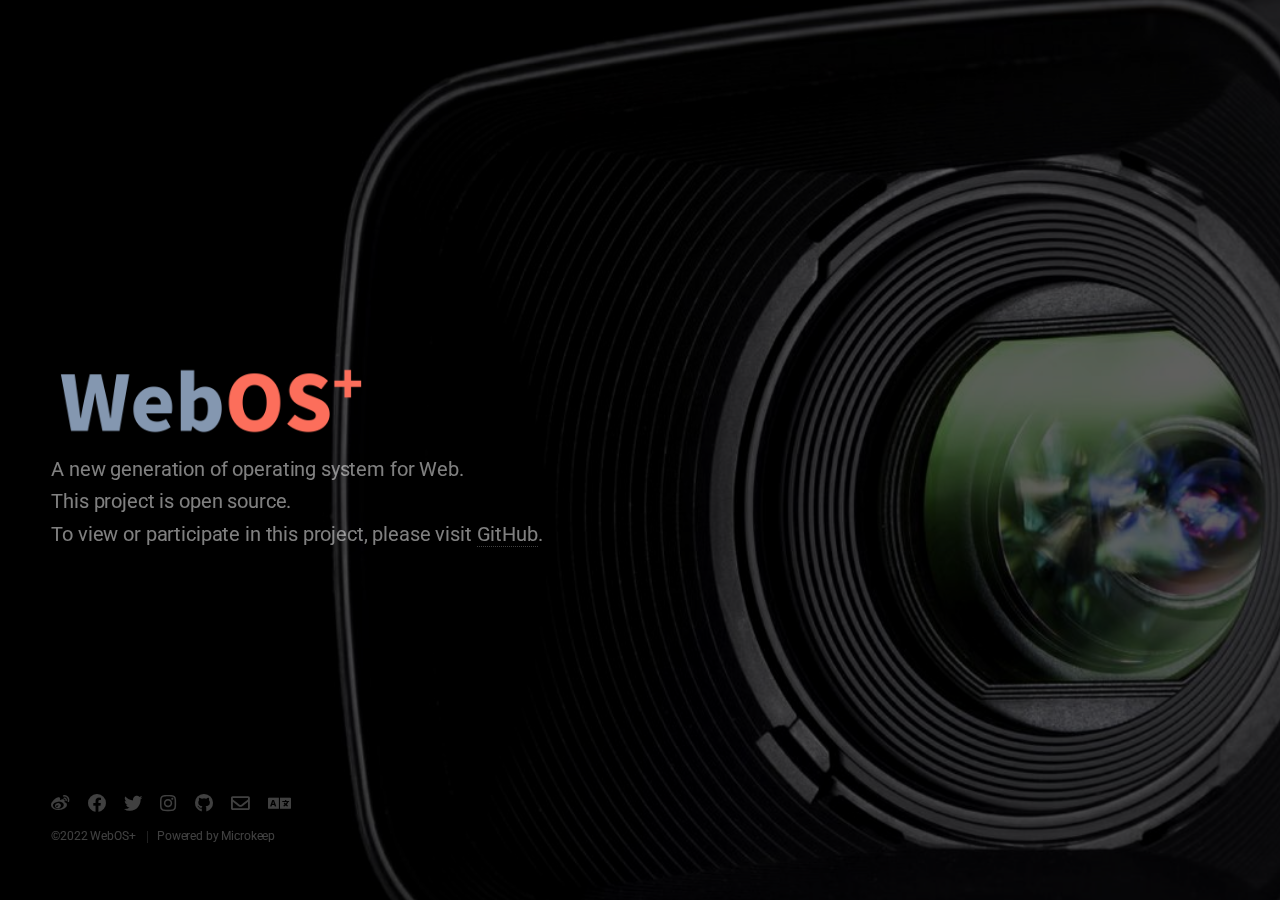
<file: en-us/index.html>
<!DOCTYPE HTML>
<!--
	Eventually by HTML5 UP
	html5up.net | @ajlkn
	Free for personal and commercial use under the CCA 3.0 license (html5up.net/license)
-->
<html>
	<head>
		<title>WebOS+</title>
		<meta charset="utf-8" />
		<meta name="viewport" content="width=device-width, initial-scale=1, user-scalable=no" />
		<link rel="stylesheet" href="../assets/css/main.css" />
		<link rel="icon" href="../images/logo-square.svg" type="image/x-icon"/>
		<link rel="shortcut icon" href="../images/logo-square.svg" type="image/x-icon"/>
	</head>
	<body class="is-preload">

		<!-- Header -->
			<header id="header">
				<!-- <h1>WebOS+</h1> -->
				<img src="../images/logo-landscape.png"></img>
				<p>A new generation of operating system for Web. <br>
				This project is open source. <br>
				To view or participate in this project, please visit <a href="https://github.com/Microkeep/webos.plus">GitHub</a>.</p>
			</header>

		<!-- Signup Form -->
			<!-- <form id="signup-form" method="post" action="#">
				<input type="email" name="email" id="email" placeholder="Email Address" />
				<input type="submit" value="Sign Up" />
			</form> -->

		<!-- Footer -->
			<footer id="footer">
				<ul class="icons">
					<li><a href="https://weibo.com/" class="icon brands fa-weibo"><span class="label">Weibo</span></a></li>
					<!-- <li><a href="https://zhihu.com/" class="icon brands fa-zhihu"><span class="label">Zhihu</span></a></li> -->
					<li><a href="https://facebook.com/" class="icon brands fa-facebook"><span class="label">Facebook</span></a></li>
					<li><a href="https://fwitter.com/" class="icon brands fa-twitter"><span class="label">Twitter</span></a></li>
					<li><a href="https://instagram.com/" class="icon brands fa-instagram"><span class="label">Instagram</span></a></li>
					<li><a href="https://github.com/webos-plus" class="icon brands fa-github"><span class="label">GitHub</span></a></li>
					<li><a href="mailto:taoxu.wei@outlook.com" class="icon fa-envelope"><span class="label">Email</span></a></li>
					<li><a href="/zh-cn/" class="icon solid fa-language"><span class="label">Language</span></a></li>
				</ul>
				<ul class="copyright">
					<li>&copy;2022 WebOS+</li>
					<li>Powered by Microkeep</li>
				</ul>
			</footer>

		<!-- Scripts -->
			<script src="../assets/js/main.js"></script>

	</body>
</html>
</file>
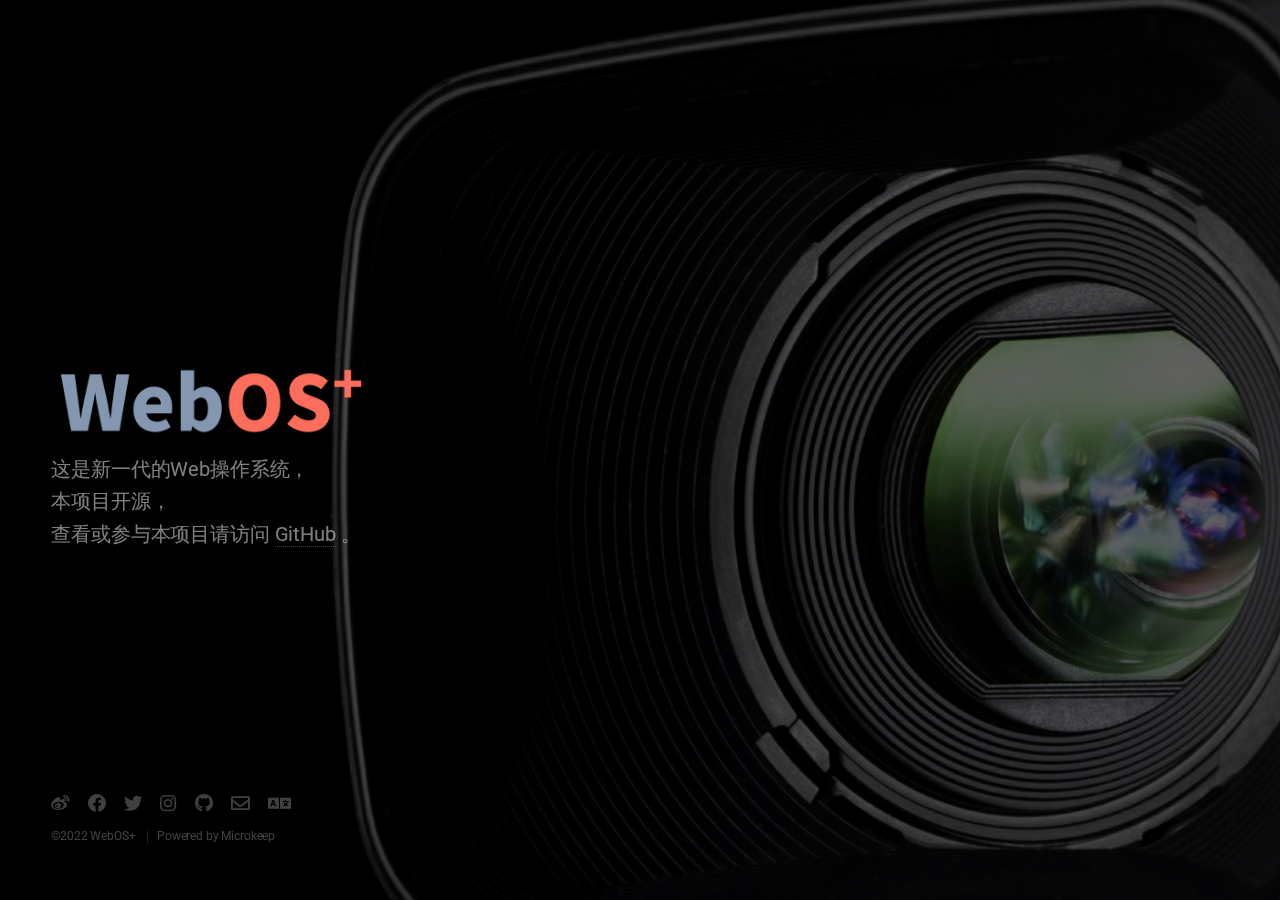
<file: zh-cn/index.html>
<!DOCTYPE HTML>
<!--
	Eventually by HTML5 UP
	html5up.net | @ajlkn
	Free for personal and commercial use under the CCA 3.0 license (html5up.net/license)
-->
<html>
	<head>
		<title>WebOS+</title>
		<meta charset="utf-8" />
		<meta name="viewport" content="width=device-width, initial-scale=1, user-scalable=no" />
		<link rel="stylesheet" href="../assets/css/main.css" />
		<link rel="icon" href="../images/logo-square.ico" type="image/x-icon"/>
		<link rel="shortcut icon" href="../images/logo-square.ico" type="image/x-icon"/>
	</head>
	<body class="is-preload">

		<!-- Header -->
			<header id="header">
				<!-- <h1>WebOS+</h1> -->
				<img src="../images/logo-landscape.png"></img>
				<p>这是新一代的Web操作系统，<br>
				本项目开源，<br>查看或参与本项目请访问 <a href="https://github.com/Microkeep/webos.plus">GitHub</a> 。</p>
			</header>

		<!-- Signup Form -->
			<!-- <form id="signup-form" method="post" action="#">
				<input type="email" name="email" id="email" placeholder="Email Address" />
				<input type="submit" value="Sign Up" />
			</form> -->

		<!-- Footer -->
			<footer id="footer">
				<ul class="icons">
					<li><a href="https://weibo.com/" class="icon brands fa-weibo"><span class="label">微博</span></a></li>
					<!-- <li><a href="https://zhihu.com/" class="icon brands fa-zhihu"><span class="label">知乎</span></a></li> -->
					<li><a href="https://facebook.com/" class="icon brands fa-facebook"><span class="label">Facebook</span></a></li>
					<li><a href="https://fwitter.com/" class="icon brands fa-twitter"><span class="label">Twitter</span></a></li>
					<li><a href="https://instagram.com/" class="icon brands fa-instagram"><span class="label">Instagram</span></a></li>
					<li><a href="https://github.com/webos-plus" class="icon brands fa-github"><span class="label">GitHub</span></a></li>
					<li><a href="mailto:taoxu.wei@outlook.com" class="icon fa-envelope"><span class="label">邮件</span></a></li>
					<li><a href="/en-us/" class="icon solid fa-language"><span class="label">语言</span></a></li>
				</ul>
				<ul class="copyright">
					<li>&copy;2022 WebOS+</li>
					<li>Powered by Microkeep</li>
				</ul>
			</footer>

		<!-- Scripts -->
			<script src="../assets/js/main.js"></script>

	</body>
</html>
</file>
<file: assets/css/main.css>
@import url(fontawesome-all.min.css);
@import url("https://fonts.googleapis.com/css?family=Roboto:400,700");

/*
	Eventually by HTML5 UP
	html5up.net | @ajlkn
	Free for personal and commercial use under the CCA 3.0 license (html5up.net/license)
*/
html,
body,
div,
span,
applet,
object,
iframe,
h1,
h2,
h3,
h4,
h5,
h6,
p,
blockquote,
pre,
a,
abbr,
acronym,
address,
big,
cite,
code,
del,
dfn,
em,
img,
ins,
kbd,
q,
s,
samp,
small,
strike,
strong,
sub,
sup,
tt,
var,
b,
u,
i,
center,
dl,
dt,
dd,
ol,
ul,
li,
fieldset,
form,
label,
legend,
table,
caption,
tbody,
tfoot,
thead,
tr,
th,
td,
article,
aside,
canvas,
details,
embed,
figure,
figcaption,
footer,
header,
hgroup,
menu,
nav,
output,
ruby,
section,
summary,
time,
mark,
audio,
video {
  margin: 0;
  padding: 0;
  border: 0;
  font-size: 100%;
  font: inherit;
  vertical-align: baseline;
}

article,
aside,
details,
figcaption,
figure,
footer,
header,
hgroup,
menu,
nav,
section {
  display: block;
}

body {
  line-height: 1;
}

ol,
ul {
  list-style: none;
}

blockquote,
q {
  quotes: none;
}

blockquote:before,
blockquote:after,
q:before,
q:after {
  content: '';
  content: none;
}

table {
  border-collapse: collapse;
  border-spacing: 0;
}

body {
  -webkit-text-size-adjust: none;
}

mark {
  background-color: transparent;
  color: inherit;
}

input::-moz-focus-inner {
  border: 0;
  padding: 0;
}

input,
select,
textarea {
  -moz-appearance: none;
  -webkit-appearance: none;
  -ms-appearance: none;
  appearance: none;
}

/* Basic */
@-ms-viewport {
  width: device-width;
}

body {
  -ms-overflow-style: scrollbar;
}

@media screen and (max-width: 480px) {

  html,
  body {
    min-width: 320px;
  }
}

html {
  box-sizing: border-box;
}

*,
*:before,
*:after {
  box-sizing: inherit;
}

html,
body {
  height: 100%;
  overflow-x: hidden;
  width: 100%;
}

@media screen and (max-height: 640px) {

  html,
  body {
    height: auto;
    min-height: 100%;
  }
}

body {
  display: -moz-flex;
  display: -webkit-flex;
  display: -ms-flex;
  display: flex;
  -moz-flex-direction: column;
  -webkit-flex-direction: column;
  -ms-flex-direction: column;
  flex-direction: column;
  -moz-justify-content: center;
  -webkit-justify-content: center;
  -ms-justify-content: center;
  justify-content: center;
  background-color: #000;
  padding: 6em 4em 4em 4em;
}

body.is-preload *,
body.is-preload *:before,
body.is-preload *:after {
  -moz-animation: none !important;
  -webkit-animation: none !important;
  -ms-animation: none !important;
  animation: none !important;
  -moz-transition: none !important;
  -webkit-transition: none !important;
  -ms-transition: none !important;
  transition: none !important;
}

body>* {
  position: relative;
  z-index: 2;
}

@media screen and (max-width: 1680px) {
  body {
    padding: 6em 3.5em 3.5em 3.5em;
  }
}

@media screen and (max-width: 736px) {
  body {
    padding: 5em 2em 2em 2em;
  }
}

@media screen and (max-width: 360px) {
  body {
    padding: 5em 1.25em 1.25em 1.25em;
  }
}

/* BG */
#bg {
  -moz-transition: opacity 2s ease-in-out;
  -webkit-transition: opacity 2s ease-in-out;
  -ms-transition: opacity 2s ease-in-out;
  transition: opacity 2s ease-in-out;
  height: 100%;
  left: 0;
  opacity: 0.375;
  position: fixed;
  top: 0;
  width: 100%;
  z-index: 1;
}

#bg div {
  -moz-transition: opacity 3s ease;
  -webkit-transition: opacity 3s ease;
  -ms-transition: opacity 3s ease;
  transition: opacity 3s ease;
  background-size: cover;
  height: 100%;
  left: 0;
  opacity: 0;
  position: absolute;
  top: 0;
  visibility: hidden;
  width: 150%;
}

#bg div.visible {
  -moz-animation: bg 45s linear infinite;
  -webkit-animation: bg 45s linear infinite;
  -ms-animation: bg 45s linear infinite;
  animation: bg 45s linear infinite;
  opacity: 1;
  visibility: visible;
  z-index: 1;
}

#bg div.visible.top {
  z-index: 2;
}

@media screen and (max-width: 1280px) {
  #bg div.visible {
    -moz-animation: bg 29.25s linear infinite;
    -webkit-animation: bg 29.25s linear infinite;
    -ms-animation: bg 29.25s linear infinite;
    animation: bg 29.25s linear infinite;
  }
}

@media screen and (max-width: 736px) {
  #bg div.visible {
    -moz-animation: bg 18s linear infinite;
    -webkit-animation: bg 18s linear infinite;
    -ms-animation: bg 18s linear infinite;
    animation: bg 18s linear infinite;
  }
}

#bg div:only-child {
  -moz-animation-direction: alternate !important;
  -webkit-animation-direction: alternate !important;
  -ms-animation-direction: alternate !important;
  animation-direction: alternate !important;
}

body.is-preload #bg {
  opacity: 0;
}

@-moz-keyframes bg {
  0% {
    -moz-transform: translateX(0);
    -webkit-transform: translateX(0);
    -ms-transform: translateX(0);
    transform: translateX(0);
  }

  100% {
    -moz-transform: translateX(-25%);
    -webkit-transform: translateX(-25%);
    -ms-transform: translateX(-25%);
    transform: translateX(-25%);
  }
}

@-webkit-keyframes bg {
  0% {
    -moz-transform: translateX(0);
    -webkit-transform: translateX(0);
    -ms-transform: translateX(0);
    transform: translateX(0);
  }

  100% {
    -moz-transform: translateX(-25%);
    -webkit-transform: translateX(-25%);
    -ms-transform: translateX(-25%);
    transform: translateX(-25%);
  }
}

@-ms-keyframes bg {
  0% {
    -moz-transform: translateX(0);
    -webkit-transform: translateX(0);
    -ms-transform: translateX(0);
    transform: translateX(0);
  }

  100% {
    -moz-transform: translateX(-25%);
    -webkit-transform: translateX(-25%);
    -ms-transform: translateX(-25%);
    transform: translateX(-25%);
  }
}

@keyframes bg {
  0% {
    -moz-transform: translateX(0);
    -webkit-transform: translateX(0);
    -ms-transform: translateX(0);
    transform: translateX(0);
  }

  100% {
    -moz-transform: translateX(-25%);
    -webkit-transform: translateX(-25%);
    -ms-transform: translateX(-25%);
    transform: translateX(-25%);
  }
}

/* Type */
body,
input,
select,
textarea {
  color: rgba(255, 255, 255, 0.75);
  font-family: "Roboto", sans-serif;
  font-size: 16pt;
  font-weight: 400;
  letter-spacing: -0.01em;
  line-height: 1.65em;
}

@media screen and (max-width: 1680px) {

  body,
  input,
  select,
  textarea {
    font-size: 12pt;
  }
}

@media screen and (max-width: 1280px) {

  body,
  input,
  select,
  textarea {
    font-size: 11pt;
  }
}

@media screen and (max-width: 980px) {

  body,
  input,
  select,
  textarea {
    font-size: 12pt;
  }
}

@media screen and (max-width: 736px) {

  body,
  input,
  select,
  textarea {
    font-size: 12pt;
  }
}

@media screen and (max-width: 480px) {

  body,
  input,
  select,
  textarea {
    font-size: 12pt;
  }
}

a {
  -moz-transition: border-bottom-color 0.2s ease, color 0.2s ease;
  -webkit-transition: border-bottom-color 0.2s ease, color 0.2s ease;
  -ms-transition: border-bottom-color 0.2s ease, color 0.2s ease;
  transition: border-bottom-color 0.2s ease, color 0.2s ease;
  border-bottom: dotted 1px rgba(255, 255, 255, 0.25);
  color: #FC6E5B;
  text-decoration: none;
}

a:hover {
  border-bottom-color: transparent;
  color: #FC6E5B !important;
  text-decoration: none;
}

strong,
b {
  color: #fff;
  font-weight: 700;
}

em,
i {
  font-style: italic;
}

p {
  margin: 0 0 2em 0;
}

h1,
h2,
h3,
h4,
h5,
h6 {
  color: #fff;
  font-weight: 700;
  line-height: 1em;
  margin: 0 0 1em 0;
}

h1 a,
h2 a,
h3 a,
h4 a,
h5 a,
h6 a {
  color: inherit;
  text-decoration: none;
}

h1 {
  font-size: 2.5em;
  line-height: 1.25em;
}

h2 {
  font-size: 1.75em;
  line-height: 1.5em;
}

h3 {
  font-size: 1.35em;
  line-height: 1.5em;
}

h4 {
  font-size: 1.1em;
  line-height: 1.5em;
}

h5 {
  font-size: 0.9em;
  line-height: 1.5em;
}

h6 {
  font-size: 0.7em;
  line-height: 1.5em;
}

sub {
  font-size: 0.8em;
  position: relative;
  top: 0.5em;
}

sup {
  font-size: 0.8em;
  position: relative;
  top: -0.5em;
}

blockquote {
  border-left: solid 8px rgba(255, 255, 255, 0.35);
  font-style: italic;
  margin: 0 0 2em 0;
  padding: 0.5em 0 0.5em 2em;
}

code {
  background: rgba(255, 255, 255, 0.125);
  border-radius: 6px;
  border: solid 2px rgba(255, 255, 255, 0.35);
  font-family: "Courier New", monospace;
  font-size: 0.9em;
  margin: 0 0.25em;
  padding: 0.25em 0.65em;
}

pre {
  -webkit-overflow-scrolling: touch;
  font-family: "Courier New", monospace;
  font-size: 0.9em;
  margin: 0 0 2em 0;
}

pre code {
  display: block;
  line-height: 1.75em;
  padding: 1em 1.5em;
  overflow-x: auto;
}

hr {
  border: 0;
  border-bottom: solid 2px rgba(255, 255, 255, 0.35);
  margin: 2em 0;
}

hr.major {
  margin: 3em 0;
}

/* Section/Article */
section.special,
article.special {
  text-align: center;
}

header p {
  color: rgba(255, 255, 255, 0.5);
  position: relative;
  margin: 0 0 1.5em 0;
}

header h2+p {
  font-size: 1.25em;
  margin-top: -1em;
  line-height: 1.5em;
}

header h3+p {
  font-size: 1.1em;
  margin-top: -0.8em;
  line-height: 1.5em;
}

header h4+p,
header h5+p,
header h6+p {
  font-size: 0.9em;
  margin-top: -0.6em;
  line-height: 1.5em;
}

@media screen and (max-width: 980px) {
  header br {
    display: none;
  }
}

@media screen and (max-width: 736px) {
  header br {
    display: inline;
  }
}

@media screen and (max-width: 480px) {
  header br {
    display: none;
  }
}

/* Icon */
.icon {
  text-decoration: none;
  border-bottom: none;
  position: relative;
}

.icon:before {
  -moz-osx-font-smoothing: grayscale;
  -webkit-font-smoothing: antialiased;
  display: inline-block;
  font-style: normal;
  font-variant: normal;
  text-rendering: auto;
  line-height: 1;
  text-transform: none !important;
  font-family: 'Font Awesome 5 Free';
  font-weight: 400;
}

.icon>.label {
  display: none;
}

.icon:before {
  line-height: inherit;
}

.icon.solid:before {
  font-weight: 900;
}

.icon.brands:before {
  font-family: 'Font Awesome 5 Brands';
}

/* List */
ol {
  list-style: decimal;
  margin: 0 0 2em 0;
  padding-left: 1.25em;
}

ol li {
  padding-left: 0.25em;
}

ul {
  list-style: disc;
  margin: 0 0 2em 0;
  padding-left: 1em;
}

ul li {
  padding-left: 0.5em;
}

/* Icons */
ul.icons {
  cursor: default;
  list-style: none;
  padding-left: 0;
}

ul.icons li {
  display: inline-block;
  padding: 0 1em 0 0;
}

ul.icons li:last-child {
  padding-right: 0;
}

ul.icons li .icon:before {
  font-size: 1.25em;
}

ul.icons li a {
  color: inherit;
}

/* Form */
form {
  margin: 0 0 2em 0;
}

form .message {
  text-decoration: none;
  -moz-transition: opacity 0.2s ease-in-out, -moz-transform 0.2s ease-in-out;
  -webkit-transition: opacity 0.2s ease-in-out, -webkit-transform 0.2s ease-in-out;
  -ms-transition: opacity 0.2s ease-in-out, -ms-transform 0.2s ease-in-out;
  transition: opacity 0.2s ease-in-out, transform 0.2s ease-in-out;
  -moz-transform: scale(1.05);
  -webkit-transform: scale(1.05);
  -ms-transform: scale(1.05);
  transform: scale(1.05);
  height: 2.75em;
  line-height: 2.75em;
  opacity: 0;
}

form .message:before {
  -moz-osx-font-smoothing: grayscale;
  -webkit-font-smoothing: antialiased;
  display: inline-block;
  font-style: normal;
  font-variant: normal;
  text-rendering: auto;
  line-height: 1;
  text-transform: none !important;
  font-family: 'Font Awesome 5 Free';
  font-weight: 900;
}

form .message:before {
  margin-right: 0.5em;
}

form .message.visible {
  -moz-transform: scale(1);
  -webkit-transform: scale(1);
  -ms-transform: scale(1);
  transform: scale(1);
  opacity: 1;
}

form .message.success {
  color: #FC6E5B;
}

form .message.success:before {
  content: '\f00c';
}

form .message.failure {
  color: #ff2361;
}

form .message.failure:before {
  content: '\f119';
}

label {
  color: #fff;
  display: block;
  font-size: 0.9em;
  font-weight: 700;
  margin: 0 0 1em 0;
}

@-moz-keyframes focus {
  0% {
    -moz-transform: scale(1);
    -webkit-transform: scale(1);
    -ms-transform: scale(1);
    transform: scale(1);
  }

  50% {
    -moz-transform: scale(1.025);
    -webkit-transform: scale(1.025);
    -ms-transform: scale(1.025);
    transform: scale(1.025);
  }

  100% {
    -moz-transform: scale(1);
    -webkit-transform: scale(1);
    -ms-transform: scale(1);
    transform: scale(1);
  }
}

@-webkit-keyframes focus {
  0% {
    -moz-transform: scale(1);
    -webkit-transform: scale(1);
    -ms-transform: scale(1);
    transform: scale(1);
  }

  50% {
    -moz-transform: scale(1.025);
    -webkit-transform: scale(1.025);
    -ms-transform: scale(1.025);
    transform: scale(1.025);
  }

  100% {
    -moz-transform: scale(1);
    -webkit-transform: scale(1);
    -ms-transform: scale(1);
    transform: scale(1);
  }
}

@-ms-keyframes focus {
  0% {
    -moz-transform: scale(1);
    -webkit-transform: scale(1);
    -ms-transform: scale(1);
    transform: scale(1);
  }

  50% {
    -moz-transform: scale(1.025);
    -webkit-transform: scale(1.025);
    -ms-transform: scale(1.025);
    transform: scale(1.025);
  }

  100% {
    -moz-transform: scale(1);
    -webkit-transform: scale(1);
    -ms-transform: scale(1);
    transform: scale(1);
  }
}

@keyframes focus {
  0% {
    -moz-transform: scale(1);
    -webkit-transform: scale(1);
    -ms-transform: scale(1);
    transform: scale(1);
  }

  50% {
    -moz-transform: scale(1.025);
    -webkit-transform: scale(1.025);
    -ms-transform: scale(1.025);
    transform: scale(1.025);
  }

  100% {
    -moz-transform: scale(1);
    -webkit-transform: scale(1);
    -ms-transform: scale(1);
    transform: scale(1);
  }
}

input[type="text"],
input[type="password"],
input[type="email"],
select,
textarea {
  -moz-appearance: none;
  -webkit-appearance: none;
  -ms-appearance: none;
  appearance: none;
  -moz-transform: scale(1);
  -webkit-transform: scale(1);
  -ms-transform: scale(1);
  transform: scale(1);
  -moz-transition: border-color 0.2s ease, background-color 0.2s ease;
  -webkit-transition: border-color 0.2s ease, background-color 0.2s ease;
  -ms-transition: border-color 0.2s ease, background-color 0.2s ease;
  transition: border-color 0.2s ease, background-color 0.2s ease;
  background-color: transparent;
  border-radius: 6px;
  border: none;
  border: solid 2px rgba(255, 255, 255, 0.35);
  color: inherit;
  display: block;
  outline: 0;
  padding: 0 1em;
  text-decoration: none;
  width: 100%;
}

input[type="text"]:invalid,
input[type="password"]:invalid,
input[type="email"]:invalid,
select:invalid,
textarea:invalid {
  box-shadow: none;
}

input[type="text"]:focus,
input[type="password"]:focus,
input[type="email"]:focus,
select:focus,
textarea:focus {
  -moz-animation: focus 0.1s;
  -webkit-animation: focus 0.1s;
  -ms-animation: focus 0.1s;
  animation: focus 0.1s;
  background-color: rgba(255, 255, 255, 0.125);
  border-color: #FC6E5B;
}

select {
  background-image: url("data:image/svg+xml;charset=utf8,%3Csvg xmlns='http://www.w3.org/2000/svg' width='40' height='40' preserveAspectRatio='none' viewBox='0 0 40 40'%3E%3Cpath d='M9.4,12.3l10.4,10.4l10.4-10.4c0.2-0.2,0.5-0.4,0.9-0.4c0.3,0,0.6,0.1,0.9,0.4l3.3,3.3c0.2,0.2,0.4,0.5,0.4,0.9 c0,0.4-0.1,0.6-0.4,0.9L20.7,31.9c-0.2,0.2-0.5,0.4-0.9,0.4c-0.3,0-0.6-0.1-0.9-0.4L4.3,17.3c-0.2-0.2-0.4-0.5-0.4-0.9 c0-0.4,0.1-0.6,0.4-0.9l3.3-3.3c0.2-0.2,0.5-0.4,0.9-0.4S9.1,12.1,9.4,12.3z' fill='rgba(255, 255, 255, 0.35)' /%3E%3C/svg%3E");
  background-size: 1.25rem;
  background-repeat: no-repeat;
  background-position: calc(100% - 1rem) center;
  height: 2.75em;
  padding-right: 2.75em;
  text-overflow: ellipsis;
}

select option {
  color: #fff;
  background: #000;
}

select:focus::-ms-value {
  background-color: transparent;
}

select::-ms-expand {
  display: none;
}

input[type="text"],
input[type="password"],
input[type="email"],
select {
  height: 2.75em;
}

textarea {
  padding: 0.75em 1em;
}

input[type="checkbox"],
input[type="radio"] {
  -moz-appearance: none;
  -webkit-appearance: none;
  -ms-appearance: none;
  appearance: none;
  display: block;
  float: left;
  margin-right: -2em;
  opacity: 0;
  width: 1em;
  z-index: -1;
}

input[type="checkbox"]+label,
input[type="radio"]+label {
  text-decoration: none;
  color: rgba(255, 255, 255, 0.75);
  cursor: pointer;
  display: inline-block;
  font-size: 1em;
  font-weight: 400;
  padding-left: 2.4em;
  padding-right: 0.75em;
  position: relative;
}

input[type="checkbox"]+label:before,
input[type="radio"]+label:before {
  -moz-osx-font-smoothing: grayscale;
  -webkit-font-smoothing: antialiased;
  display: inline-block;
  font-style: normal;
  font-variant: normal;
  text-rendering: auto;
  line-height: 1;
  text-transform: none !important;
  font-family: 'Font Awesome 5 Free';
  font-weight: 900;
}

input[type="checkbox"]+label:before,
input[type="radio"]+label:before {
  background: rgba(255, 255, 255, 0.125);
  border-radius: 6px;
  border: solid 2px rgba(255, 255, 255, 0.35);
  content: '';
  display: inline-block;
  font-size: 0.8em;
  height: 1.65em;
  left: 0;
  line-height: 1.65em;
  position: absolute;
  text-align: center;
  top: 0;
  width: 1.65em;
}

input[type="checkbox"]:checked+label:before,
input[type="radio"]:checked+label:before {
  background: #FC6E5B;
  border-color: #FC6E5B;
  color: #ffffff;
  content: '\f00c';
}

input[type="checkbox"]:focus+label:before,
input[type="radio"]:focus+label:before {
  border-color: #FC6E5B;
  box-shadow: 0 0 0 2px #FC6E5B;
}

input[type="checkbox"]+label:before {
  border-radius: 6px;
}

input[type="radio"]+label:before {
  border-radius: 100%;
}

::-webkit-input-placeholder {
  color: rgba(255, 255, 255, 0.5) !important;
  opacity: 1.0;
}

:-moz-placeholder {
  color: rgba(255, 255, 255, 0.5) !important;
  opacity: 1.0;
}

::-moz-placeholder {
  color: rgba(255, 255, 255, 0.5) !important;
  opacity: 1.0;
}

:-ms-input-placeholder {
  color: rgba(255, 255, 255, 0.5) !important;
  opacity: 1.0;
}

.formerize-placeholder {
  color: rgba(255, 255, 255, 0.5) !important;
  opacity: 1.0;
}

/* Button */
input[type="submit"],
input[type="reset"],
input[type="button"],
button,
.button {
  -moz-appearance: none;
  -webkit-appearance: none;
  -ms-appearance: none;
  appearance: none;
  -moz-transition: background-color 0.2s ease-in-out, color 0.2s ease-in-out, opacity 0.2s ease-in-out;
  -webkit-transition: background-color 0.2s ease-in-out, color 0.2s ease-in-out, opacity 0.2s ease-in-out;
  -ms-transition: background-color 0.2s ease-in-out, color 0.2s ease-in-out, opacity 0.2s ease-in-out;
  transition: background-color 0.2s ease-in-out, color 0.2s ease-in-out, opacity 0.2s ease-in-out;
  background-color: #FC6E5B;
  border-radius: 6px;
  border: 0;
  color: #ffffff !important;
  cursor: pointer;
  display: inline-block;
  font-weight: 700;
  height: 2.75em;
  line-height: 2.75em;
  padding: 0 1.125em;
  text-align: center;
  text-decoration: none;
  white-space: nowrap;
}

input[type="submit"]:hover,
input[type="reset"]:hover,
input[type="button"]:hover,
button:hover,
.button:hover {
  background-color: #1fcaa7;
}

input[type="submit"]:active,
input[type="reset"]:active,
input[type="button"]:active,
button:active,
.button:active {
  background-color: #199e83;
}

input[type="submit"].disabled,
input[type="submit"]:disabled,
input[type="reset"].disabled,
input[type="reset"]:disabled,
input[type="button"].disabled,
input[type="button"]:disabled,
button.disabled,
button:disabled,
.button.disabled,
.button:disabled {
  opacity: 0.5;
}

@media screen and (max-width: 480px) {

  input[type="submit"],
  input[type="reset"],
  input[type="button"],
  button,
  .button {
    padding: 0;
  }
}

/* Header */
#header h1 {
  font-size: 3.25em;
  margin: 0 0 0.55em 0;
}

#header img {
  width: 320px;
}

#header p {
  font-size: 1.35em;
  line-height: 1.65em;
}

#header a {
  color: inherit;
}

@media screen and (max-width: 736px) {
  #header h1 {
    font-size: 2em;
  }

  #header p {
    font-size: 1em;
  }
}

@media screen and (max-width: 480px) {
  #header {
    margin: 0 0 1em 0;
  }
}

/* Signup Form */
#signup-form {
  display: -moz-flex;
  display: -webkit-flex;
  display: -ms-flex;
  display: flex;
  position: relative;
}

#signup-form input[type="text"],
#signup-form input[type="password"],
#signup-form input[type="email"] {
  width: 18em;
}

#signup-form>* {
  margin: 0 0 0 1em;
}

#signup-form> :first-child {
  margin: 0 0 0 0;
}

@media screen and (max-width: 480px) {
  #signup-form {
    -moz-flex-direction: column;
    -webkit-flex-direction: column;
    -ms-flex-direction: column;
    flex-direction: column;
  }

  #signup-form input[type="type"],
  #signup-form input[type="password"],
  #signup-form input[type="email"] {
    width: 100%;
  }

  #signup-form>* {
    margin: 1.25em 0 0 0;
  }

  #signup-form .message {
    bottom: -1.5em;
    font-size: 0.9em;
    height: 1em;
    left: 0;
    line-height: inherit;
    margin-top: 0;
    position: absolute;
  }
}

/* Footer */
#footer {
  -moz-transition: opacity 0.5s ease-in-out;
  -webkit-transition: opacity 0.5s ease-in-out;
  -ms-transition: opacity 0.5s ease-in-out;
  transition: opacity 0.5s ease-in-out;
  bottom: 4em;
  color: rgba(255, 255, 255, 0.5);
  left: 4em;
  opacity: 0.5;
  position: absolute;
}

#footer .icons {
  margin: 0 0 0.5em 0;
}

#footer .copyright {
  font-size: 0.8em;
  list-style: none;
  padding: 0;
}

#footer .copyright li {
  border-left: solid 1px rgba(255, 255, 255, 0.25);
  display: inline-block;
  line-height: 1em;
  margin: 0 0 0 0.75em;
  padding: 0 0 0 0.75em;
}

#footer .copyright li:first-child {
  border-left: 0;
  margin-left: 0;
  padding-left: 0;
}

#footer .copyright a {
  color: inherit;
}

#footer:hover {
  opacity: 1;
}

#footer> :last-child {
  margin-bottom: 0;
}

@media screen and (max-width: 1680px) {
  #footer {
    bottom: 3.5em;
    left: 3.5em;
  }
}

@media screen and (max-width: 736px) {
  #footer {
    bottom: 2em;
    left: 2em;
  }
}

@media screen and (max-width: 360px) {
  #footer {
    bottom: 1.25em;
    left: 1.25em;
  }
}

@media screen and (max-height: 640px) {
  #footer {
    bottom: auto;
    left: auto;
    margin: 1em 0 0 0;
    position: relative;
  }
}
</file>
